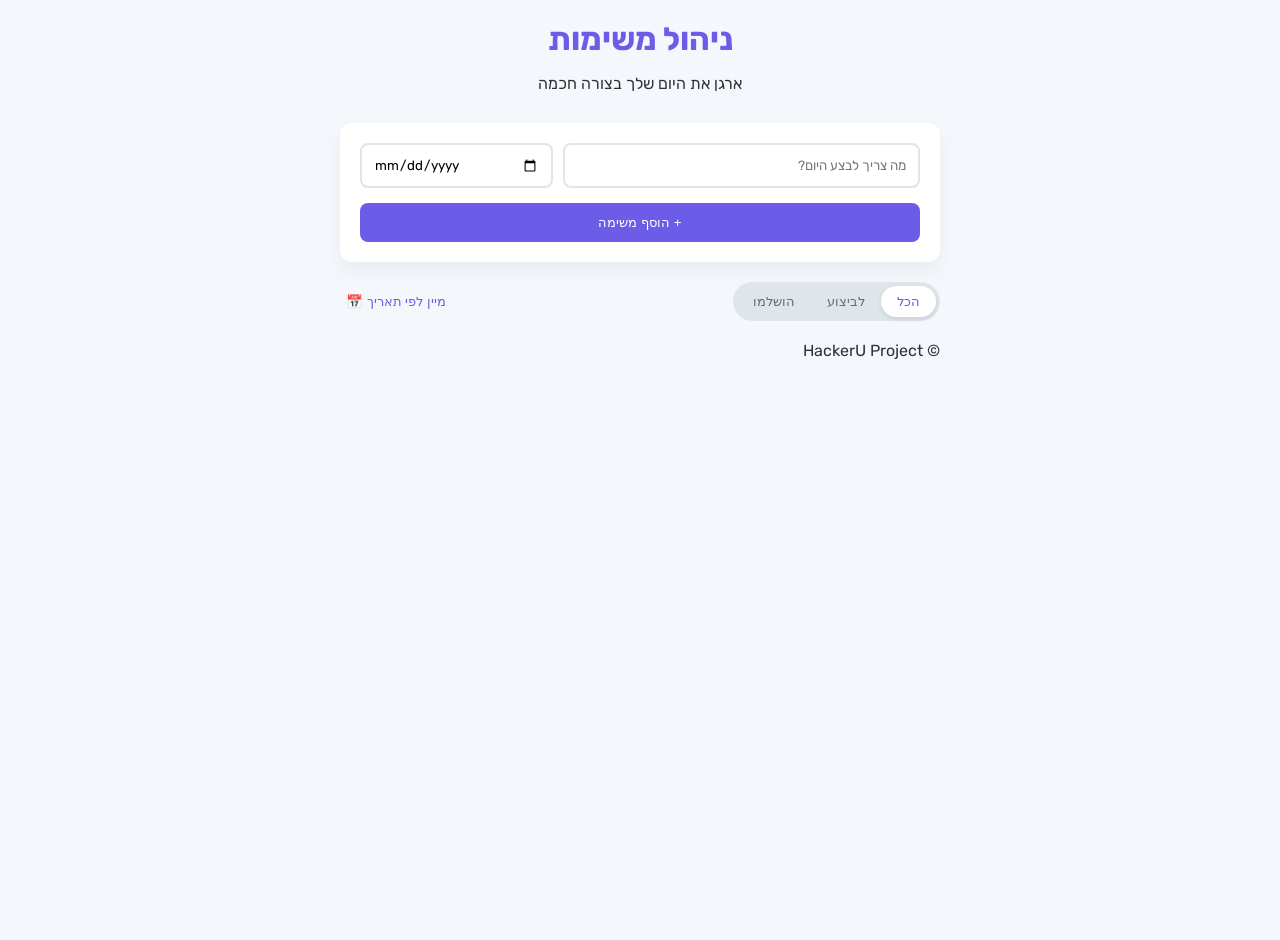
<file: ToDoList/index.html>
<!doctype html>
<html lang="he" dir="rtl">
  <head>
    <meta charset="UTF-8" />
    <meta name="viewport" content="width=device-width, initial-scale=1.0" />
    <title>Task Manager - HackerU Project</title>
    <link
      href="https://fonts.googleapis.com/css2?family=Rubik:wght@400;500;700&display=swap"
      rel="stylesheet"
    />
    <link rel="stylesheet" href="style.css" />
  </head>
  <body>
    <div class="main-container">
      <header>
        <h1>ניהול משימות</h1>
        <p>ארגן את היום שלך בצורה חכמה</p>
      </header>

      <main>
        <div class="card input-card">
          <div class="input-group">
            <input
              type="text"
              id="taskInput"
              placeholder="מה צריך לבצע היום?"
            />
            <input type="date" id="dateInput" />
          </div>
          <button id="addTaskBtn" class="primary-btn">
            <span>+</span> הוסף משימה
          </button>
        </div>

        <div class="controls-area">
          <div class="filters">
            <button class="filter-btn active" id="filterAll">הכל</button>
            <button class="filter-btn" id="filterActive">לביצוע</button>
            <button class="filter-btn" id="filterCompleted">הושלמו</button>
          </div>
          <button id="sortBtn" class="text-btn">מיין לפי תאריך 📅</button>
        </div>

        <ul id="taskList"></ul>
      </main>

      <footer>
        <p>&copy; HackerU Project</p>
      </footer>
    </div>

    <script src="script.js"></script>
  </body>
</html>
</file>
<file: ToDoList/style.css>
:root {
  --primary-color: #6c5ce7;
  --primary-hover: #5649c0;
  --bg-color: #f4f7fc;
  --text-color: #2d3436;
  --secondary-text: #636e72;
  --white: #ffffff;
  --danger: #ff7675;
  --success: #00b894;
  --shadow: 0 10px 20px rgba(0, 0, 0, 0.05);
  --radius: 12px;
}

body {
  font-family: "Rubik", "Arial", sans-serif;
  background-color: var(--bg-color);
  color: var(--text-color);
  margin: 0;
  padding: 20px;
  display: flex;
  justify-content: center;
  min-height: 100vh;
}

.main-container {
  width: 100%;
  max-width: 600px;
}

header {
  text-align: center;
  margin-bottom: 30px;
}
header h1 {
  margin: 0;
  font-size: 2rem;
  color: var(--primary-color);
}

.card {
  background: var(--white);
  padding: 20px;
  border-radius: var(--radius);
  box-shadow: var(--shadow);
  margin-bottom: 20px;
}

.input-group {
  display: flex;
  gap: 10px;
  margin-bottom: 15px;
}
input {
  padding: 12px;
  border: 2px solid #dfe6e9;
  border-radius: 8px;
  flex: 1;
  font-family: inherit;
}
#taskInput {
  flex: 2;
}

.primary-btn {
  width: 100%;
  padding: 12px;
  background: var(--primary-color);
  color: white;
  border: none;
  border-radius: 8px;
  cursor: pointer;
  transition: 0.2s;
}
.primary-btn:hover {
  background: var(--primary-hover);
}

.controls-area {
  display: flex;
  justify-content: space-between;
  margin-bottom: 20px;
  align-items: center;
}
.filters {
  background: #dfe6e9;
  padding: 4px;
  border-radius: 30px;
  display: flex;
}
.filter-btn {
  background: transparent;
  border: none;
  padding: 8px 16px;
  border-radius: 25px;
  cursor: pointer;
  color: var(--secondary-text);
  transition: 0.3s;
}
.filter-btn.active {
  background: var(--white);
  color: var(--primary-color);
  box-shadow: 0 2px 5px rgba(0, 0, 0, 0.1);
}
.text-btn {
  background: none;
  border: none;
  color: var(--primary-color);
  cursor: pointer;
  font-weight: 500;
}

ul {
  list-style: none;
  padding: 0;
}
li {
  background: var(--white);
  padding: 15px;
  border-radius: var(--radius);
  margin-bottom: 10px;
  display: flex;
  justify-content: space-between;
  align-items: center;
  box-shadow: 0 4px 6px rgba(0, 0, 0, 0.02);
  transition: 0.3s;
}
li.completed {
  opacity: 0.6;
  background: #f1f2f6;
  text-decoration: line-through;
}

.actions {
  display: flex;
  gap: 10px;
}
.action-btn {
  width: 35px;
  height: 35px;
  border-radius: 50%;
  border: none;
  cursor: pointer;
  display: flex;
  align-items: center;
  justify-content: center;
  transition: 0.2s;
}
.check-btn {
  background: #e2f9f1;
  color: var(--success);
}
.delete-btn {
  background: #ffecec;
  color: var(--danger);
}
.delete-btn:hover {
  background: var(--danger);
  color: white;
}

@media (max-width: 480px) {
  .input-group {
    flex-direction: column;
  }
  .controls-area {
    flex-direction: column;
    gap: 15px;
  }
}
</file>
